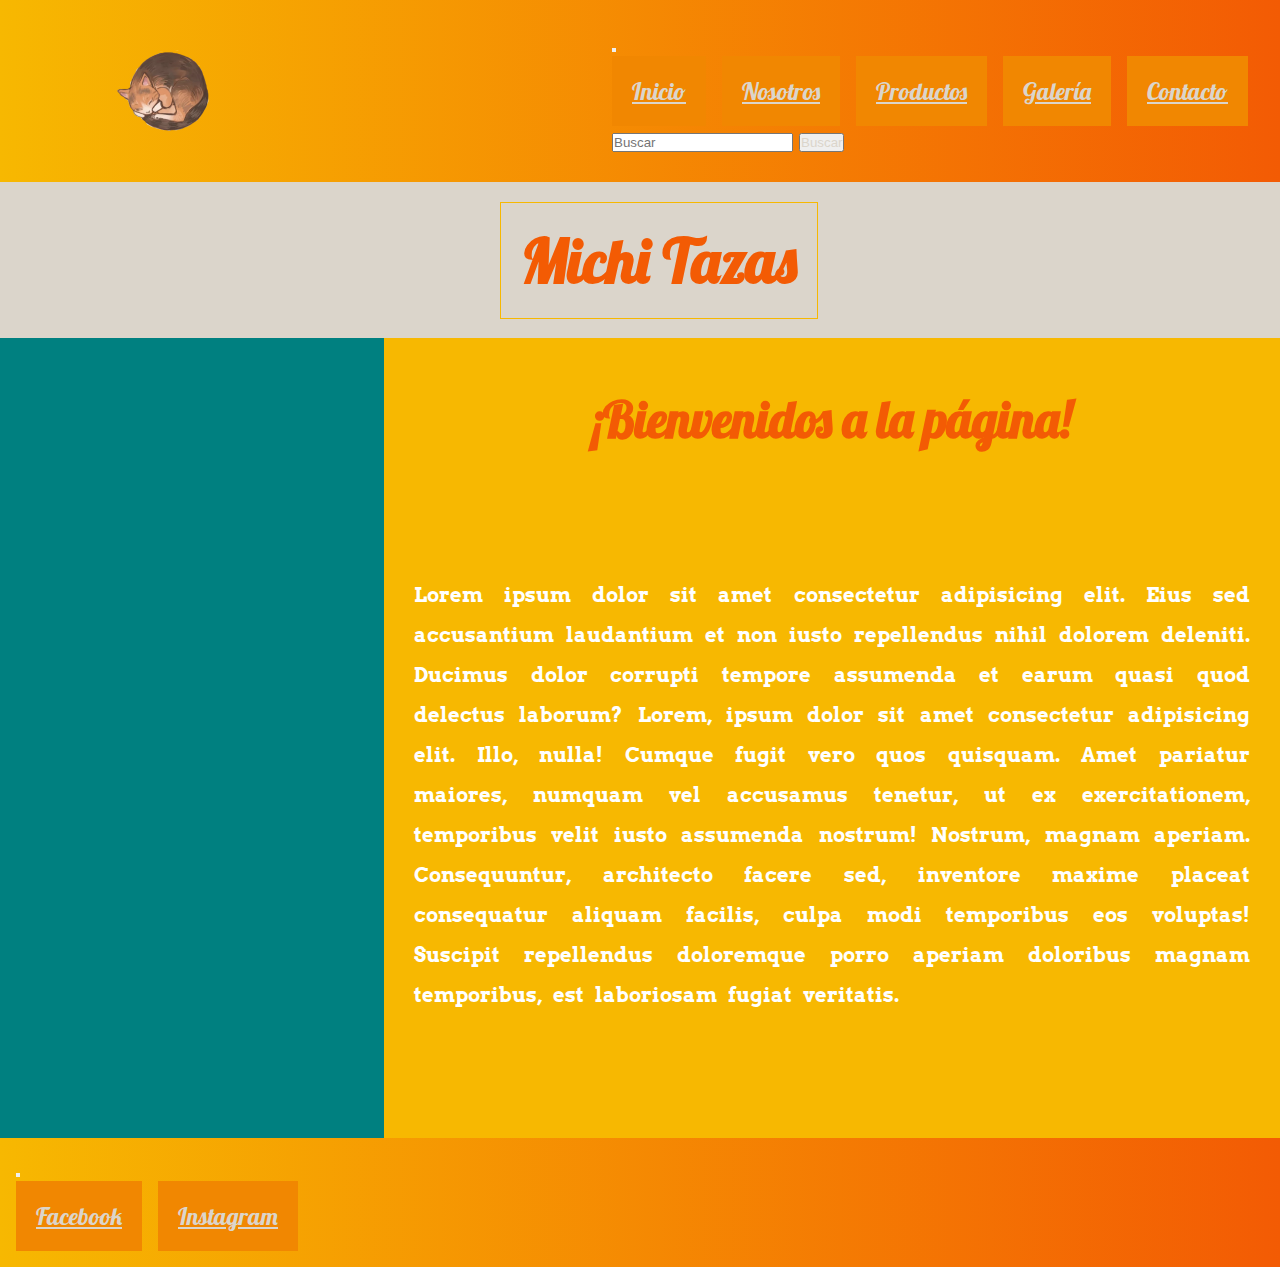
<file: index.html>
<!DOCTYPE html> 
<html lang="en">
<head>
    <meta charset="UTF-8">
    <meta http-equiv="X-UA-Compatible" content="IE=edge">
    <meta name="viewport" content="width=device-width, initial-scale=1.0">
    <title>Tienda Michi Tazas</title>
    <link rel="stylesheet" href="css/estilo.css">
    <link rel="preconnect" href="https://fonts.gstatic.com">
    <link href="https://fonts.googleapis.com/css2?family=Arvo&family=Lobster&display=swap" rel="stylesheet">
    <link rel="stylesheet" href="https://cdnjs.cloudflare.com/ajax/libs/animate.css/4.1.1/animate.min.css"/>
    <link href="https://cdn.jsdelivr.net/npm/bootstrap@5.0.2/dist/css/bootstrap.min.css" rel="stylesheet" integrity="sha384-EVSTQN3/azprG1Anm3QDgpJLIm9Nao0Yz1ztcQTwFspd3yD65VohhpuuCOmLASjC" crossorigin="anonymous">
</head>
<body>
    <header>
    <div class="logoMichi">
        <img src="MichiPng.png" alt="Logo Michi" class=tazas width="100">
    </div>
    <div class="linksNav">
        <nav class="navbar navbar-expand-lg navbar-light bg-transparent">
            <div class="container-fluid">
              <a class="navbar-brand" href="#"></a>
              <button class="navbar-toggler" type="button" data-bs-toggle="collapse" data-bs-target="#navbarSupportedContent" aria-controls="navbarSupportedContent" aria-expanded="false" aria-label="Toggle navigation">
                <span class="navbar-toggler-icon"></span>
              </button>
              <div class="collapse navbar-collapse" id="navbarSupportedContent">
                <ul class="navbar-nav me-auto mb-2 mb-lg-0">
                  <li class="nav-item">
                    <a class="nav-link active" aria-current="page" href="index.html">Inicio</a>
                  </li>
                  <li class="nav-item">
                    <a class="nav-link" href="nosotros.html">Nosotros</a>
                  </li>
                  <li class="nav-item">
                    <a class="nav-link" href="productos.html">Productos</a>
                  </li>
                  <li class="nav-item">
                    <a class="nav-link" href="galeria.html">Galería</a>
                  </li>
                  <li class="nav-item">
                    <a class="nav-link" href="contacto.html" tabindex="-1" aria-expanded="true">Contacto</a>
                  </li>
                </ul>
                
                <form class="d-flex">
                  <input class="form-control me-2" type="search" placeholder="Buscar" aria-label="Search">
                  <button class="btn btn-outline-success" type="submit">Buscar</button>
                </form>
              </div>
            </div>
          </nav>
    </div>
    </div>
    </header>
    
    <h1 id="tituloPrincipal" class="animate__animated animate__flash">Michi Tazas</h1>
    <main class="main__index">  
        <section class="section__1">
        </section>
        <section class="section__2">
                            <h2>¡Bienvenidos a la página!</h2>
            <p>
                Lorem ipsum dolor sit amet consectetur adipisicing elit. Eius sed accusantium laudantium et non iusto repellendus nihil dolorem deleniti. Ducimus dolor corrupti tempore assumenda et earum quasi quod delectus laborum?
                Lorem, ipsum dolor sit amet consectetur adipisicing elit. Illo, nulla! Cumque fugit vero quos quisquam. Amet pariatur maiores, numquam vel accusamus tenetur, ut ex exercitationem, temporibus velit iusto assumenda nostrum!
                Nostrum, magnam aperiam. Consequuntur, architecto facere sed, inventore maxime placeat consequatur aliquam facilis, culpa modi temporibus eos voluptas! Suscipit repellendus doloremque porro aperiam doloribus magnam temporibus, est laboriosam fugiat veritatis.

            </p>
        </section>
    </main>
    
    <footer>
        <nav class="navbar navbar-expand-lg navbar-light bg-transparent">
            <div class="container-fluid">
              <a class="navbar-brand" href="#"></a>
              <button class="navbar-toggler" type="button" data-bs-toggle="collapse" data-bs-target="#navbarSupportedContent" aria-controls="navbarSupportedContent" aria-expanded="false" aria-label="Toggle navigation">
                <span class="navbar-toggler-icon"></span>
              </button>
              <div class="collapse navbar-collapse" id="navbarSupportedContent">
                <ul class="navbar-nav me-auto mb-2 mb-lg-0">
                  <li class="nav-item">
                    <a class="nav-link active" aria-current="page" href="https://www.facebook.com/Las-Tazas-de-Michi-105157401690369/">Facebook</a>
                  </li>
                  <li class="nav-item">
                    <a class="nav-link" href="https://www.instagram.com/tazas_michi/?hl=es-la">Instagram</a>
                  </li>
              </div>
            </div>
          </nav>
    </footer>
    <script src="https://cdn.jsdelivr.net/npm/bootstrap@5.0.2/dist/js/bootstrap.bundle.min.js" integrity="sha384-MrcW6ZMFYlzcLA8Nl+NtUVF0sA7MsXsP1UyJoMp4YLEuNSfAP+JcXn/tWtIaxVXM" crossorigin="anonymous"></script>
</body>
</html>
</file>
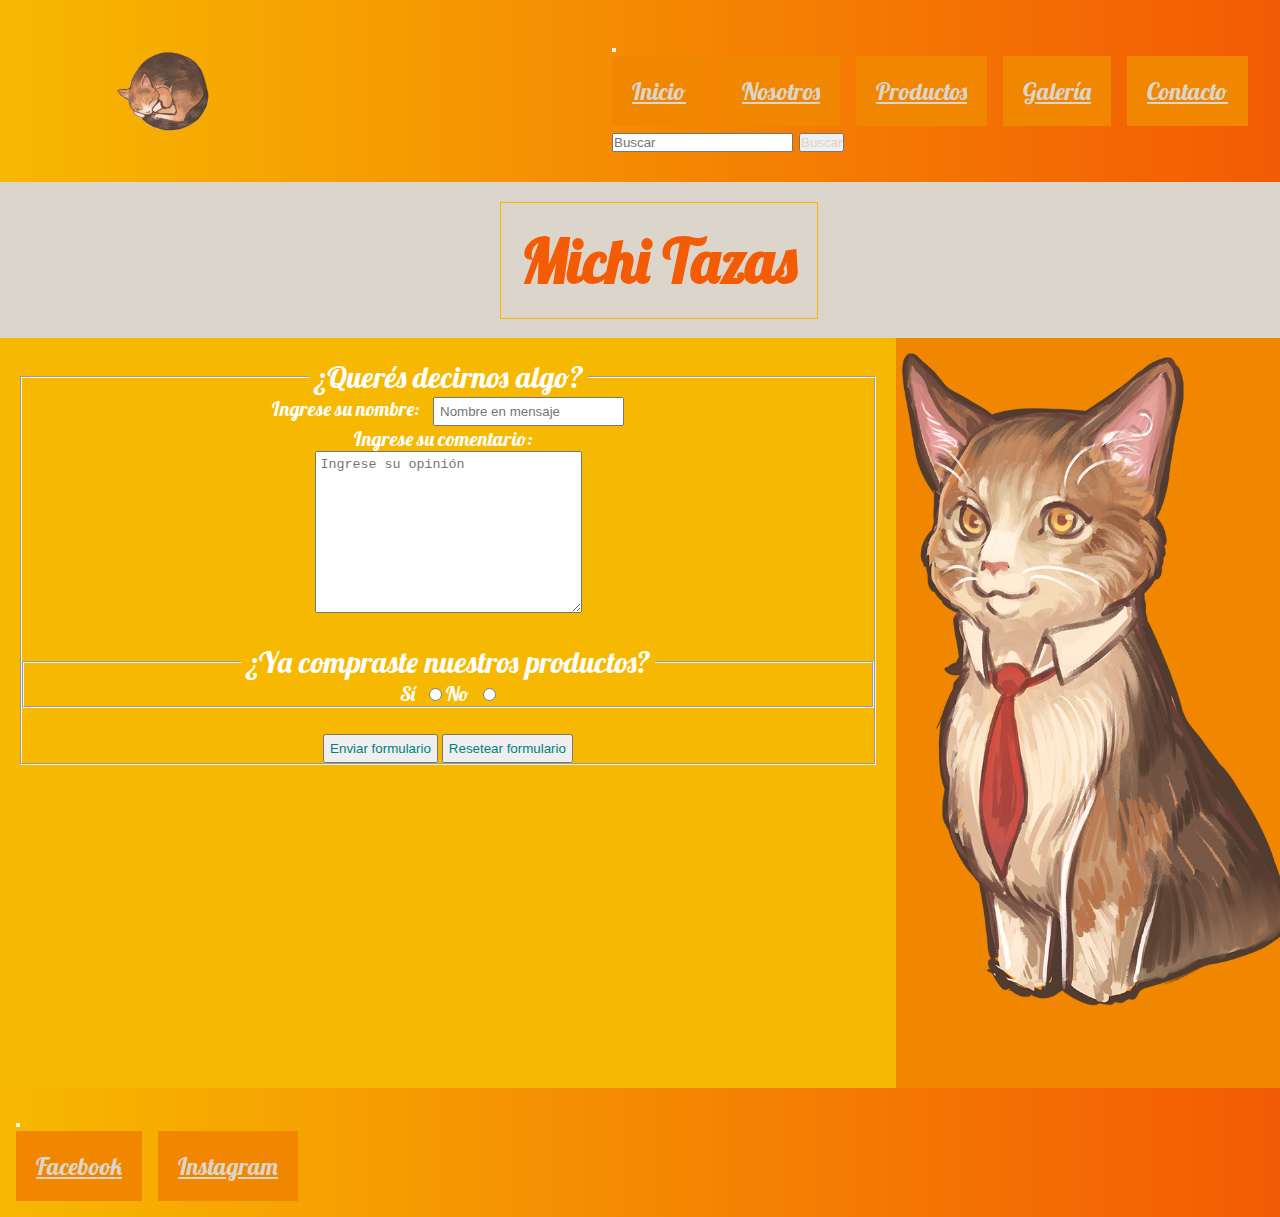
<file: contacto.html>
<!DOCTYPE html> 
<html lang="en">
<head>
    <meta charset="UTF-8">
    <meta http-equiv="X-UA-Compatible" content="IE=edge">
    <meta name="viewport" content="width=device-width, initial-scale=1.0">
    <title>Contactanos</title>
    <link rel="stylesheet" href="css/estilo.css">
    <link rel="preconnect" href="https://fonts.gstatic.com">
    <link href="https://fonts.googleapis.com/css2?family=Arvo&family=Lobster&display=swap" rel="stylesheet">
    <link rel="stylesheet" href="https://cdnjs.cloudflare.com/ajax/libs/animate.css/4.1.1/animate.min.css"/>
    <link href="https://cdn.jsdelivr.net/npm/bootstrap@5.0.2/dist/css/bootstrap.min.css" rel="stylesheet" integrity="sha384-EVSTQN3/azprG1Anm3QDgpJLIm9Nao0Yz1ztcQTwFspd3yD65VohhpuuCOmLASjC" crossorigin="anonymous">
</head>
<body>
    <body>
        <header>
            <div class="logoMichi">
                <img src="MichiPng.png" alt="Logo Michi" class=tazas width="100">
            </div>
            <div class="linksNav">
                <nav class="navbar navbar-expand-lg navbar-light bg-transparent">
                    <div class="container-fluid">
                      <a class="navbar-brand" href="#"></a>
                      <button class="navbar-toggler" type="button" data-bs-toggle="collapse" data-bs-target="#navbarSupportedContent" aria-controls="navbarSupportedContent" aria-expanded="false" aria-label="Toggle navigation">
                        <span class="navbar-toggler-icon"></span>
                      </button>
                      <div class="collapse navbar-collapse" id="navbarSupportedContent">
                        <ul class="navbar-nav me-auto mb-2 mb-lg-0">
                          <li class="nav-item">
                            <a class="nav-link" aria-current="page" href="index.html">Inicio</a>
                          </li>
                          <li class="nav-item">
                            <a class="nav-link" href="nosotros.html">Nosotros</a>
                          </li>
                          <li class="nav-item">
                            <a class="nav-link" href="productos.html">Productos</a>
                          </li>
                          <li class="nav-item">
                            <a class="nav-link" href="galeria.html">Galería</a>
                          </li>
                          <li class="nav-item">
                            <a class="nav-link active" href="contacto.html" tabindex="-1" aria-expanded="true">Contacto</a>
                          </li>
                        </ul>
                        
                        <form class="d-flex">
                          <input class="form-control me-2" type="search" placeholder="Buscar" aria-label="Search">
                          <button class="btn btn-outline-success" type="submit">Buscar</button>
                        </form>
                      </div>
                    </div>
                  </nav>
            </div>
            </div>
            </header>
        <h1 id="tituloPrincipal" class="animate__animated animate__flash">Michi Tazas</h1>
        
        <main id="grillaContacto">
        <div id="hijoUnoContacto">
            <p>BANNER</p>
        </div>

        <div id="hijoDosContacto">
                <form action="">
                    <fieldset>
                        <legend>¿Querés decirnos algo?</legend>
                    <label for="usuario">Ingrese su nombre: </label><input type="text" name="usuario" placeholder="Nombre en mensaje">
                    <br>
                    <label for="areaTexto">Ingrese su comentario: </label>
                    <br>
                    <textarea name="areaTexto" id="" cols="30" rows="10" placeholder="Ingrese su opinión"></textarea>
                    <br>
                    <br>
                    <fieldset>
                        <legend>¿Ya compraste nuestros productos?</legend>
                    <label for="">Sí</label>
                    <input type="radio" name="rta" value="si" id="si"/>
                    <label for="">No</label>
                    <input type="radio" name="rta" value="no" id="no"/>
                </fieldset>
                    <br>
                    <input type="submit" value="Enviar formulario">
                    <input type="reset" value="Resetear formulario">
                </fieldset>
                </form>
        </div>

        <div id="hijoTresContacto">
          <img src="Intento.png" alt="Logo Michi" class=tazas width="400">
        </div>

        </main>
        
        <footer>
            <nav class="navbar navbar-expand-lg navbar-light bg-transparent">
                <div class="container-fluid">
                  <a class="navbar-brand" href="#"></a>
                  <button class="navbar-toggler" type="button" data-bs-toggle="collapse" data-bs-target="#navbarSupportedContent" aria-controls="navbarSupportedContent" aria-expanded="false" aria-label="Toggle navigation">
                    <span class="navbar-toggler-icon"></span>
                  </button>
                  <div class="collapse navbar-collapse" id="navbarSupportedContent">
                    <ul class="navbar-nav me-auto mb-2 mb-lg-0">
                      <li class="nav-item">
                        <a class="nav-link active" aria-current="page" href="https://www.facebook.com/Las-Tazas-de-Michi-105157401690369/">Facebook</a>
                      </li>
                      <li class="nav-item">
                        <a class="nav-link" href="https://www.instagram.com/tazas_michi/?hl=es-la">Instagram</a>
                      </li>
                  </div>
                </div>
              </nav>
        </footer>
        <script src="https://cdn.jsdelivr.net/npm/bootstrap@5.0.2/dist/js/bootstrap.bundle.min.js" integrity="sha384-MrcW6ZMFYlzcLA8Nl+NtUVF0sA7MsXsP1UyJoMp4YLEuNSfAP+JcXn/tWtIaxVXM" crossorigin="anonymous"></script>
    </body>
    </html>
</file>
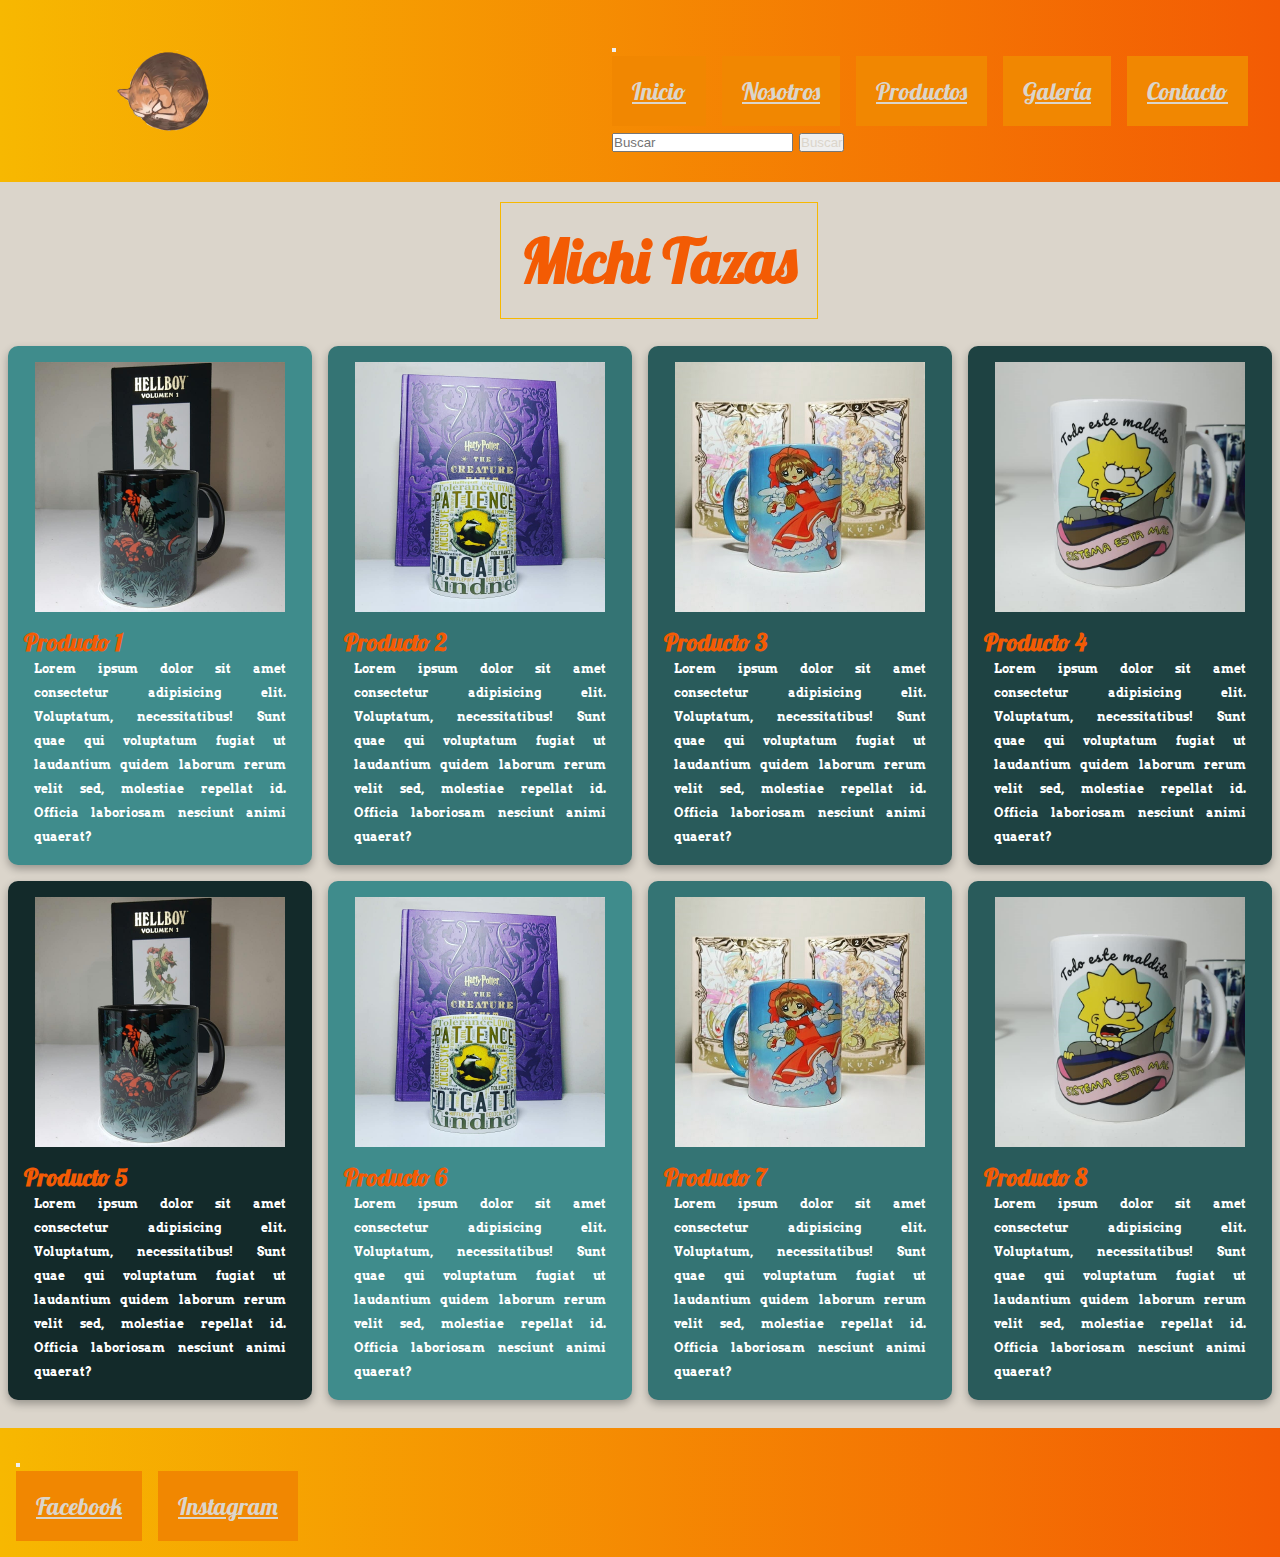
<file: galeria.html>
<!DOCTYPE html> 
<html lang="en">
<head>
    <meta charset="UTF-8">
    <meta http-equiv="X-UA-Compatible" content="IE=edge">
    <meta name="viewport" content="width=device-width, initial-scale=1.0">
    <title>Galería de Michi Tazas</title>
    <link rel="stylesheet" href="css/estilo.css">
    <link rel="preconnect" href="https://fonts.gstatic.com">
    <link href="https://fonts.googleapis.com/css2?family=Arvo&family=Lobster&display=swap" rel="stylesheet">
    <link rel="stylesheet" href="https://cdnjs.cloudflare.com/ajax/libs/animate.css/4.1.1/animate.min.css"/>
    <link href="https://cdn.jsdelivr.net/npm/bootstrap@5.0.2/dist/css/bootstrap.min.css" rel="stylesheet" integrity="sha384-EVSTQN3/azprG1Anm3QDgpJLIm9Nao0Yz1ztcQTwFspd3yD65VohhpuuCOmLASjC" crossorigin="anonymous">
</head>
<body>
    <header>
        <div class="logoMichi">
            <img src="MichiPng.png" alt="Logo Michi" class=tazas width="100">
        </div>
        <div class="linksNav">
            <nav class="navbar navbar-expand-lg navbar-light bg-transparent">
                <div class="container-fluid">
                  <a class="navbar-brand" href="#"></a>
                  <button class="navbar-toggler" type="button" data-bs-toggle="collapse" data-bs-target="#navbarSupportedContent" aria-controls="navbarSupportedContent" aria-expanded="false" aria-label="Toggle navigation">
                    <span class="navbar-toggler-icon"></span>
                  </button>
                  <div class="collapse navbar-collapse" id="navbarSupportedContent">
                    <ul class="navbar-nav me-auto mb-2 mb-lg-0">
                      <li class="nav-item">
                        <a class="nav-link" aria-current="page" href="index.html">Inicio</a>
                      </li>
                      <li class="nav-item">
                        <a class="nav-link" href="nosotros.html">Nosotros</a>
                      </li>
                      <li class="nav-item">
                        <a class="nav-link" href="productos.html">Productos</a>
                      </li>
                      <li class="nav-item">
                        <a class="nav-link active" href="galeria.html">Galería</a>
                      </li>
                      <li class="nav-item">
                        <a class="nav-link" href="contacto.html" tabindex="-1" aria-expanded="true">Contacto</a>
                      </li>
                    </ul>
                    
                    <form class="d-flex">
                      <input class="form-control me-2" type="search" placeholder="Buscar" aria-label="Search">
                      <button class="btn btn-outline-success" type="submit">Buscar</button>
                    </form>
                  </div>
                </div>
              </nav>
        </div>
        </div>
        </header>
    <h1 id="tituloPrincipal" class="animate__animated animate__flash">Michi Tazas</h1>

    <main class="main">
      <div class="main__cardProducto" id="caja-1">
          <div class="main__fondoImagen">
          <img src="Hellboy.jpg" alt="Taza modelo Hellboy" class=tazas width="250">
          </div>
          <h2>Producto 1</h2>
          <p>Lorem ipsum dolor sit amet consectetur adipisicing elit. Voluptatum, necessitatibus! Sunt quae qui voluptatum fugiat ut laudantium quidem laborum rerum velit sed, molestiae repellat id. Officia laboriosam nesciunt animi quaerat?</p>
      </div>

      <div class="main__cardProducto" id="caja-2">
          <div class="main__fondoImagen">
          <img src="Hufflepuff.jpg" alt="Taza modelo Hufflepuff" class=tazas width="250">
          </div>
          <h2>Producto 2</h2>
          <p>Lorem ipsum dolor sit amet consectetur adipisicing elit. Voluptatum, necessitatibus! Sunt quae qui voluptatum fugiat ut laudantium quidem laborum rerum velit sed, molestiae repellat id. Officia laboriosam nesciunt animi quaerat?</p>
      </div>

      <div class="main__cardProducto" id="caja-3">
          <div class="main__fondoImagen">
          <img src="Sakura.jpg" alt="Taza modelo Sakura" class=tazas width="250">
          </div>
          <h2>Producto 3</h2>
          <p>Lorem ipsum dolor sit amet consectetur adipisicing elit. Voluptatum, necessitatibus! Sunt quae qui voluptatum fugiat ut laudantium quidem laborum rerum velit sed, molestiae repellat id. Officia laboriosam nesciunt animi quaerat?</p>
      </div>
      <div class="main__cardProducto" id="caja-4">
          <div class="main__fondoImagen">
          <img src="Lisa.jpg" alt="Taza modelo Lisa" class=tazas width="250">
          </div>
          <h2>Producto 4</h2>
          <p>Lorem ipsum dolor sit amet consectetur adipisicing elit. Voluptatum, necessitatibus! Sunt quae qui voluptatum fugiat ut laudantium quidem laborum rerum velit sed, molestiae repellat id. Officia laboriosam nesciunt animi quaerat?</p>
      </div>

      <div class="main__cardProducto" id="caja-5">
          <div class="main__fondoImagen">
          <img src="Hellboy.jpg" alt="Taza modelo Hellboy" class=tazas width="250">
          </div>
          <h2>Producto 5</h2>
          <p>Lorem ipsum dolor sit amet consectetur adipisicing elit. Voluptatum, necessitatibus! Sunt quae qui voluptatum fugiat ut laudantium quidem laborum rerum velit sed, molestiae repellat id. Officia laboriosam nesciunt animi quaerat?</p>
      </div>

      <div class="main__cardProducto" id="caja-1">
          <div class="main__fondoImagen">
          <img src="Hufflepuff.jpg" alt="Taza modelo Hufflepuff" class=tazas width="250">
          </div>
          <h2>Producto 6</h2>
          <p>Lorem ipsum dolor sit amet consectetur adipisicing elit. Voluptatum, necessitatibus! Sunt quae qui voluptatum fugiat ut laudantium quidem laborum rerum velit sed, molestiae repellat id. Officia laboriosam nesciunt animi quaerat?</p>
      </div>

      <div class="main__cardProducto" id="caja-2">
          <div class="main__fondoImagen">
          <img src="Sakura.jpg" alt="Taza modelo Sakura" class=tazas width="250">
          </div>
          <h2>Producto 7</h2>
          <p>Lorem ipsum dolor sit amet consectetur adipisicing elit. Voluptatum, necessitatibus! Sunt quae qui voluptatum fugiat ut laudantium quidem laborum rerum velit sed, molestiae repellat id. Officia laboriosam nesciunt animi quaerat?</p>
      </div>
      <div class="main__cardProducto" id="caja-3">
          <div class="main__fondoImagen">
          <img src="Lisa.jpg" alt="Taza modelo Lisa" class=tazas width="250">
          </div>
          <h2>Producto 8</h2>
          <p>Lorem ipsum dolor sit amet consectetur adipisicing elit. Voluptatum, necessitatibus! Sunt quae qui voluptatum fugiat ut laudantium quidem laborum rerum velit sed, molestiae repellat id. Officia laboriosam nesciunt animi quaerat?</p>
      </div>
</main>
    
    <footer>
        <nav class="navbar navbar-expand-lg navbar-light bg-transparent">
            <div class="container-fluid">
              <a class="navbar-brand" href="#"></a>
              <button class="navbar-toggler" type="button" data-bs-toggle="collapse" data-bs-target="#navbarSupportedContent" aria-controls="navbarSupportedContent" aria-expanded="false" aria-label="Toggle navigation">
                <span class="navbar-toggler-icon"></span>
              </button>
              <div class="collapse navbar-collapse" id="navbarSupportedContent">
                <ul class="navbar-nav me-auto mb-2 mb-lg-0">
                  <li class="nav-item">
                    <a class="nav-link active" aria-current="page" href="https://www.facebook.com/Las-Tazas-de-Michi-105157401690369/">Facebook</a>
                  </li>
                  <li class="nav-item">
                    <a class="nav-link" href="https://www.instagram.com/tazas_michi/?hl=es-la">Instagram</a>
                  </li>
              </div>
            </div>
          </nav>
    </footer>
    <script src="https://cdn.jsdelivr.net/npm/bootstrap@5.0.2/dist/js/bootstrap.bundle.min.js" integrity="sha384-MrcW6ZMFYlzcLA8Nl+NtUVF0sA7MsXsP1UyJoMp4YLEuNSfAP+JcXn/tWtIaxVXM" crossorigin="anonymous"></script>
</body>
</html>
</file>
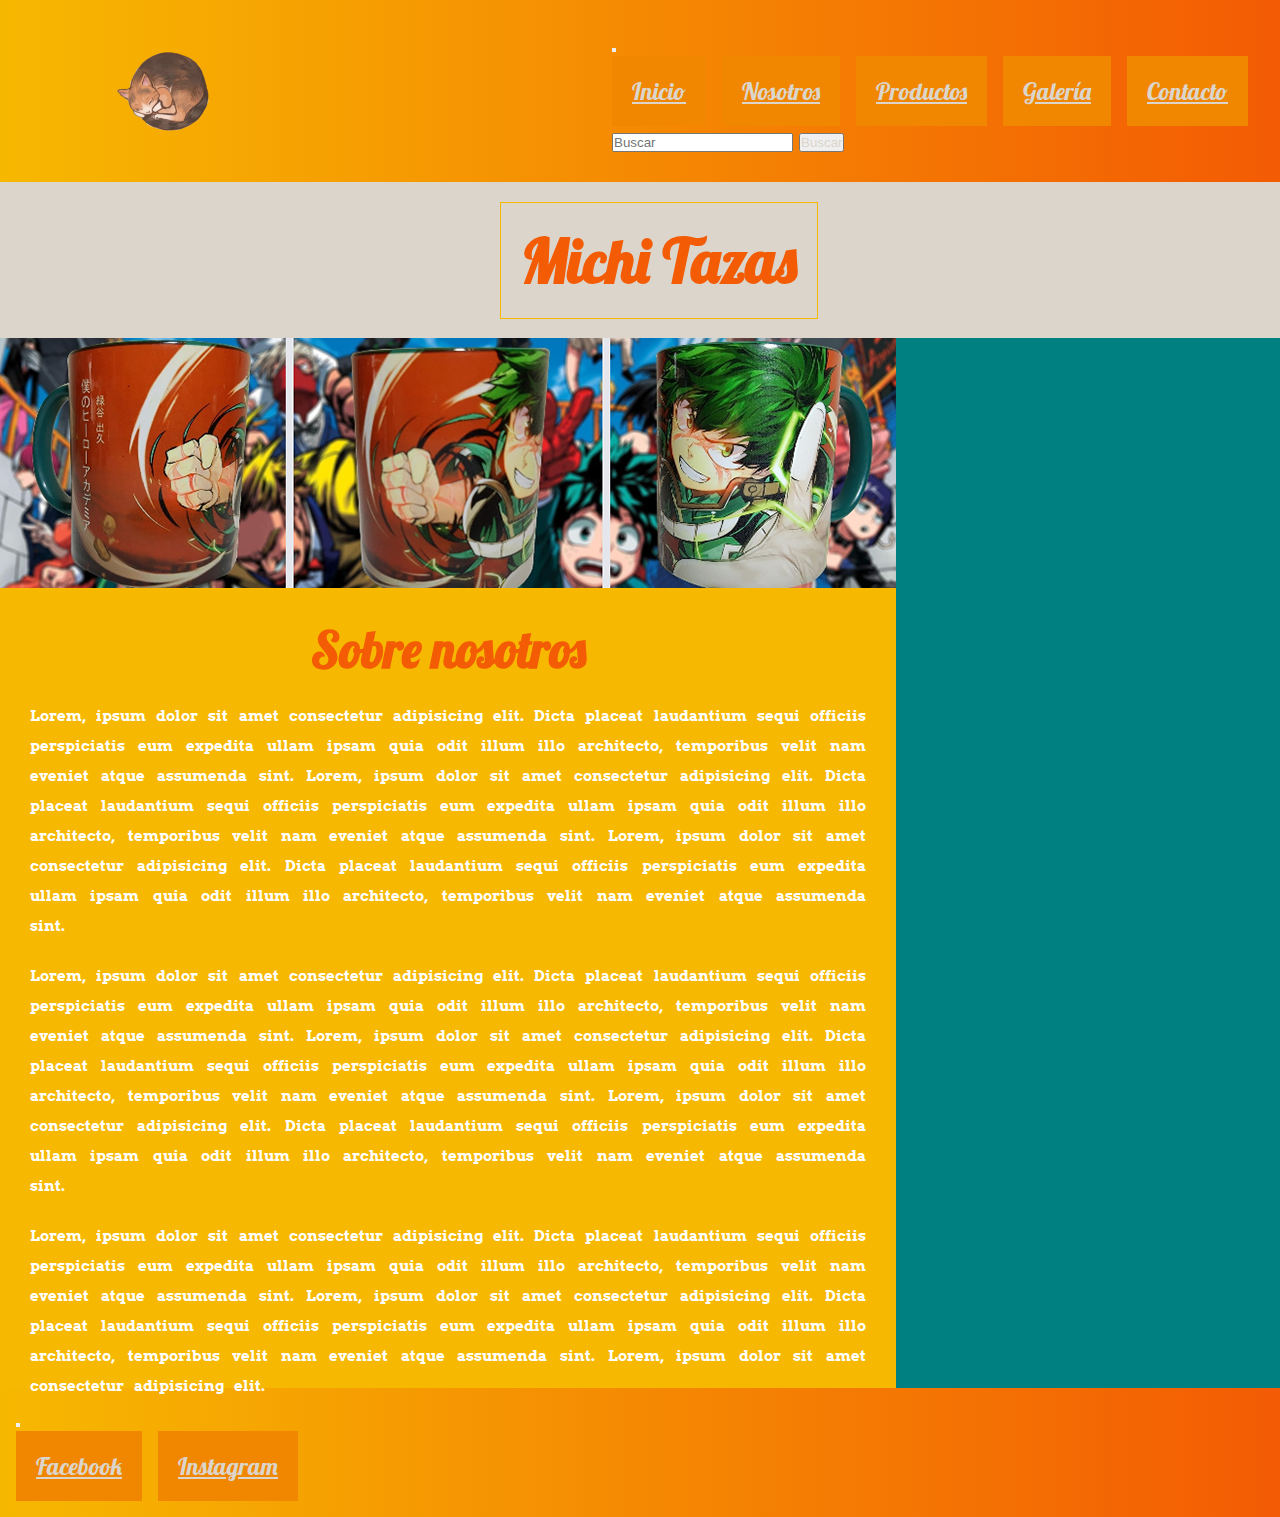
<file: nosotros.html>
<!DOCTYPE html> 
<html lang="en">
<head>
    <meta charset="UTF-8">
    <meta http-equiv="X-UA-Compatible" content="IE=edge">
    <meta name="viewport" content="width=device-width, initial-scale=1.0">
    <title>¿Quién es Michi?</title>
    <link rel="stylesheet" href="css/estilo.css">
    <link rel="preconnect" href="https://fonts.gstatic.com">
    <link href="https://fonts.googleapis.com/css2?family=Arvo&family=Lobster&display=swap" rel="stylesheet">
    <link rel="stylesheet" href="https://cdnjs.cloudflare.com/ajax/libs/animate.css/4.1.1/animate.min.css"/>
    <link href="https://cdn.jsdelivr.net/npm/bootstrap@5.0.2/dist/css/bootstrap.min.css" rel="stylesheet" integrity="sha384-EVSTQN3/azprG1Anm3QDgpJLIm9Nao0Yz1ztcQTwFspd3yD65VohhpuuCOmLASjC" crossorigin="anonymous">
</head>
<body>
    <header>
        <div class="logoMichi">
            <img src="MichiPng.png" alt="Logo Michi" class=tazas width="100">
        </div>
        <div class="linksNav">
            <nav class="navbar navbar-expand-lg navbar-light bg-transparent">
                <div class="container-fluid">
                  <a class="navbar-brand" href="#"></a>
                  <button class="navbar-toggler" type="button" data-bs-toggle="collapse" data-bs-target="#navbarSupportedContent" aria-controls="navbarSupportedContent" aria-expanded="false" aria-label="Toggle navigation">
                    <span class="navbar-toggler-icon"></span>
                  </button>
                  <div class="collapse navbar-collapse" id="navbarSupportedContent">
                    <ul class="navbar-nav me-auto mb-2 mb-lg-0">
                      <li class="nav-item">
                        <a class="nav-link" aria-current="page" href="index.html">Inicio</a>
                      </li>
                      <li class="nav-item">
                        <a class="nav-link active" href="nosotros.html">Nosotros</a>
                      </li>
                      <li class="nav-item">
                        <a class="nav-link" href="productos.html">Productos</a>
                      </li>
                      <li class="nav-item">
                        <a class="nav-link" href="galeria.html">Galería</a>
                      </li>
                      <li class="nav-item">
                        <a class="nav-link" href="contacto.html" tabindex="-1" aria-expanded="true">Contacto</a>
                      </li>
                    </ul>
                    
                    <form class="d-flex">
                      <input class="form-control me-2" type="search" placeholder="Buscar" aria-label="Search">
                      <button class="btn btn-outline-success" type="submit">Buscar</button>
                    </form>
                  </div>
                </div>
              </nav>
        </div>
        </div>
        </header>
        <h1 id="tituloPrincipal" class="animate__animated animate__flash">Michi Tazas</h1>
    <main id="grilla">
        <div id="hijoUno">
            <section>
              <div id="carouselExampleFade" class="carousel slide carousel-fade" data-bs-ride="carousel">
                <div class="carousel-inner">
                  <div class="carousel-item active">
                    <img src="Hero.png" class="d-block w-250 h-250" alt="Taza Boku No Hero">
                  </div>
                  <div class="carousel-item">
                    <img src="Totoro.png" class="d-block w-250 h-250" alt="Taza Totoro">
                  </div>
                  <div class="carousel-item">
                    <img src="Merodeadores.png" class="d-block w-250 h-250" alt="Taza Los Merodeadores">
                  </div>
                </div>
                <button class="carousel-control-prev" type="button" data-bs-target="#carouselExampleFade" data-bs-slide="prev">
                  <span class="carousel-control-prev-icon" aria-hidden="true"></span>
                  <span class="visually-hidden">Previous</span>
                </button>
                <button class="carousel-control-next" type="button" data-bs-target="#carouselExampleFade" data-bs-slide="next">
                  <span class="carousel-control-next-icon" aria-hidden="true"></span>
                  <span class="visually-hidden">Next</span>
                </button>
              </div>
            </section>
        </div>

        <div id="hijoDos">
            <section>
                <p></p>
            </section>
        </div>

        <div id="hijoTres">
            <section>
                <h1>Sobre nosotros</h2>
                <p>Lorem, ipsum dolor sit amet consectetur adipisicing elit. Dicta placeat laudantium sequi officiis perspiciatis eum expedita ullam ipsam quia odit illum illo architecto, temporibus velit nam eveniet atque assumenda sint. Lorem, ipsum dolor sit amet consectetur adipisicing elit. Dicta placeat laudantium sequi officiis perspiciatis eum expedita ullam ipsam quia odit illum illo architecto, temporibus velit nam eveniet atque assumenda sint. Lorem, ipsum dolor sit amet consectetur adipisicing elit. Dicta placeat laudantium sequi officiis perspiciatis eum expedita ullam ipsam quia odit illum illo architecto, temporibus velit nam eveniet atque assumenda sint.</p>
                <p>Lorem, ipsum dolor sit amet consectetur adipisicing elit. Dicta placeat laudantium sequi officiis perspiciatis eum expedita ullam ipsam quia odit illum illo architecto, temporibus velit nam eveniet atque assumenda sint. Lorem, ipsum dolor sit amet consectetur adipisicing elit. Dicta placeat laudantium sequi officiis perspiciatis eum expedita ullam ipsam quia odit illum illo architecto, temporibus velit nam eveniet atque assumenda sint. Lorem, ipsum dolor sit amet consectetur adipisicing elit. Dicta placeat laudantium sequi officiis perspiciatis eum expedita ullam ipsam quia odit illum illo architecto, temporibus velit nam eveniet atque assumenda sint.</p>
                <p>Lorem, ipsum dolor sit amet consectetur adipisicing elit. Dicta placeat laudantium sequi officiis perspiciatis eum expedita ullam ipsam quia odit illum illo architecto, temporibus velit nam eveniet atque assumenda sint. Lorem, ipsum dolor sit amet consectetur adipisicing elit. Dicta placeat laudantium sequi officiis perspiciatis eum expedita ullam ipsam quia odit illum illo architecto, temporibus velit nam eveniet atque assumenda sint. Lorem, ipsum dolor sit amet consectetur adipisicing elit. </p>
            </section>
        </div>

        <div id="hijoCinco"></div>
    </main>
 
    <footer>
        <nav class="navbar navbar-expand-lg navbar-light bg-transparent">
            <div class="container-fluid">
              <a class="navbar-brand" href="#"></a>
              <button class="navbar-toggler" type="button" data-bs-toggle="collapse" data-bs-target="#navbarSupportedContent" aria-controls="navbarSupportedContent" aria-expanded="false" aria-label="Toggle navigation">
                <span class="navbar-toggler-icon"></span>
              </button>
              <div class="collapse navbar-collapse" id="navbarSupportedContent">
                <ul class="navbar-nav me-auto mb-2 mb-lg-0">
                  <li class="nav-item">
                    <a class="nav-link active" aria-current="page" href="https://www.facebook.com/Las-Tazas-de-Michi-105157401690369/">Facebook</a>
                  </li>
                  <li class="nav-item">
                    <a class="nav-link" href="https://www.instagram.com/tazas_michi/?hl=es-la">Instagram</a>
                  </li>
              </div>
            </div>
          </nav>
    </footer>
    <script src="https://cdn.jsdelivr.net/npm/bootstrap@5.0.2/dist/js/bootstrap.bundle.min.js" integrity="sha384-MrcW6ZMFYlzcLA8Nl+NtUVF0sA7MsXsP1UyJoMp4YLEuNSfAP+JcXn/tWtIaxVXM" crossorigin="anonymous"></script>
</body>
</html>
</file>
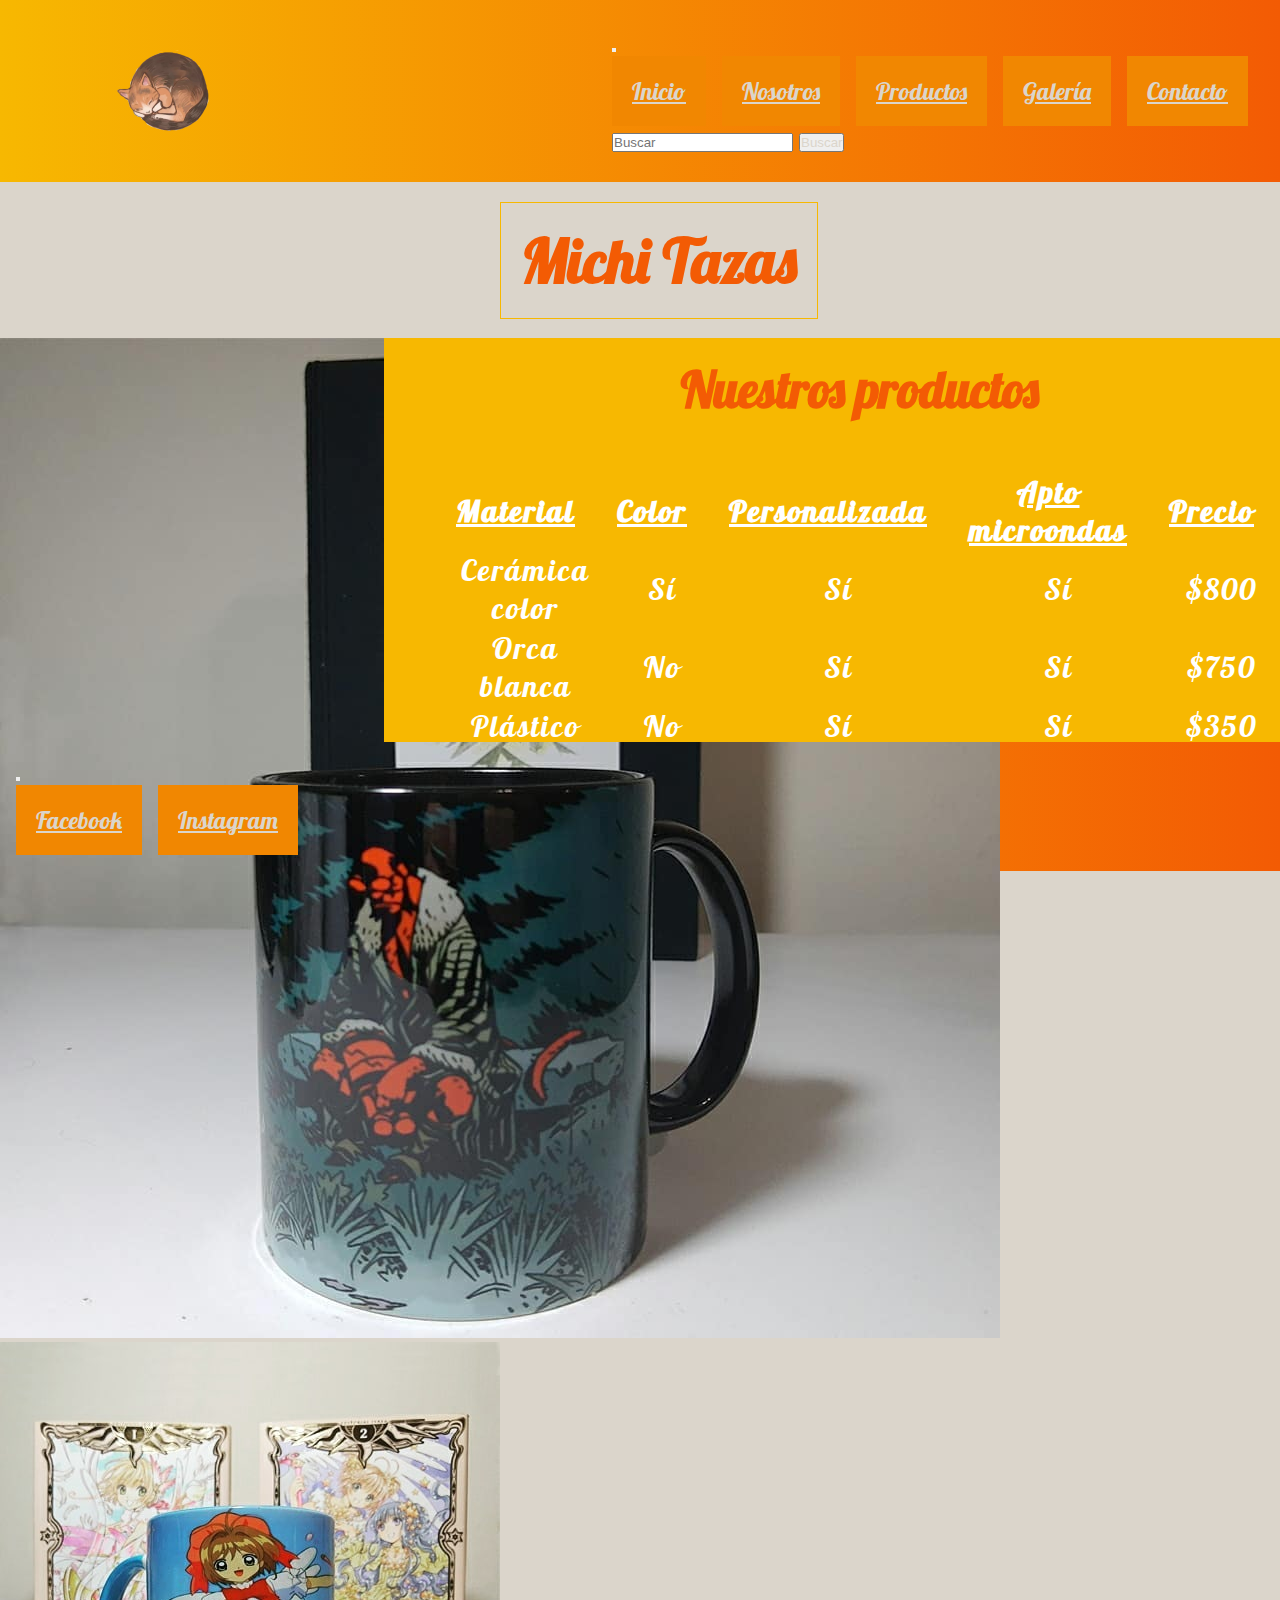
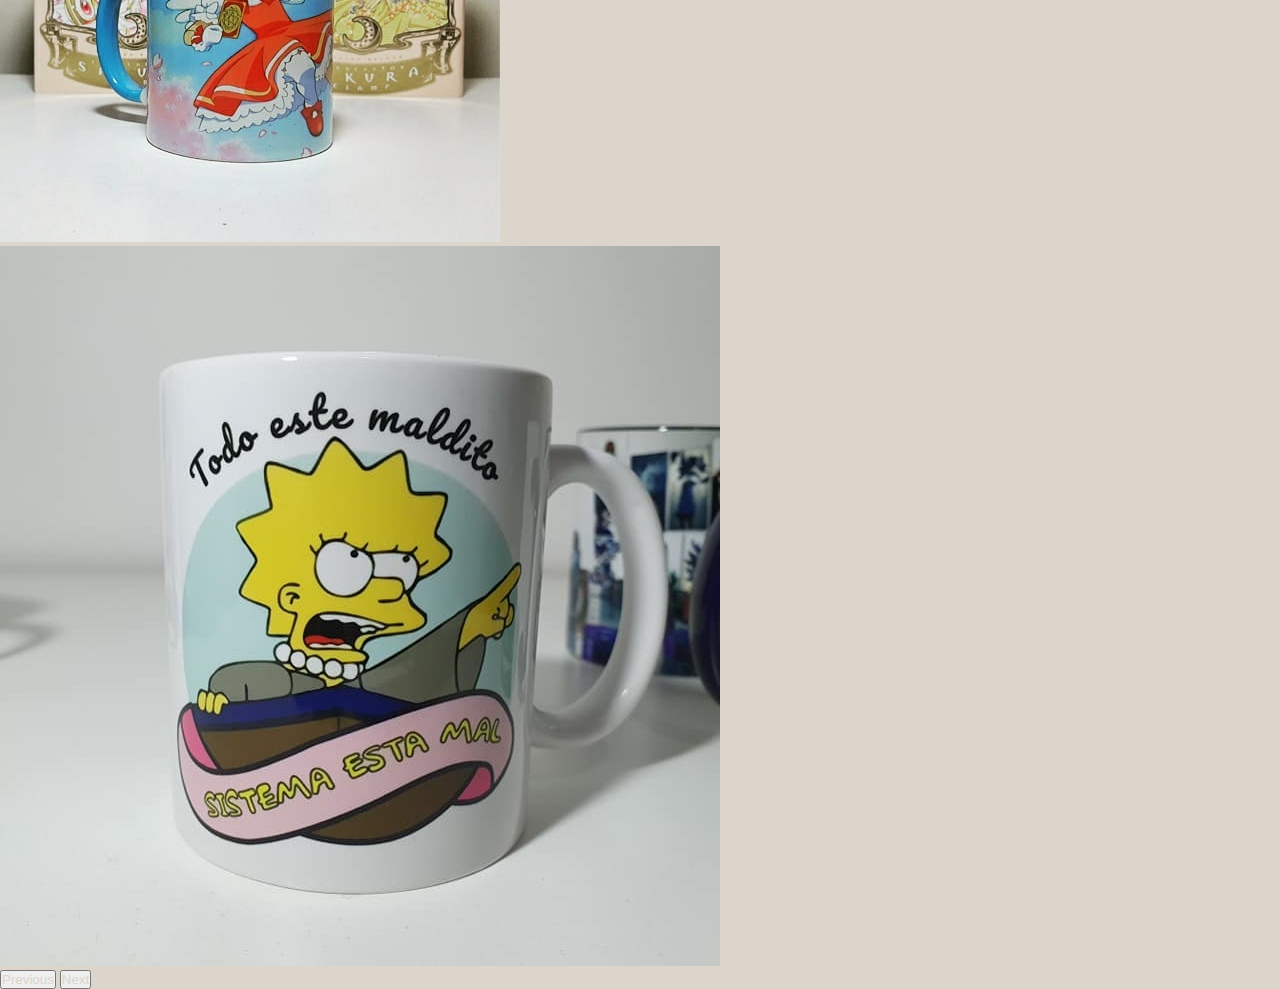
<file: productos.html>
<!DOCTYPE html> 
<html lang="en">
<head>
    <meta charset="UTF-8">
    <meta http-equiv="X-UA-Compatible" content="IE=edge">
    <meta name="viewport" content="width=device-width, initial-scale=1.0">
    <title>Nuestros productos</title>
    <link rel="stylesheet" href="css/estilo.css">
    <link rel="preconnect" href="https://fonts.gstatic.com">
    <link href="https://fonts.googleapis.com/css2?family=Arvo&family=Lobster&display=swap" rel="stylesheet">
    <link rel="stylesheet" href="https://cdnjs.cloudflare.com/ajax/libs/animate.css/4.1.1/animate.min.css"/>
    <link href="https://cdn.jsdelivr.net/npm/bootstrap@5.0.2/dist/css/bootstrap.min.css" rel="stylesheet" integrity="sha384-EVSTQN3/azprG1Anm3QDgpJLIm9Nao0Yz1ztcQTwFspd3yD65VohhpuuCOmLASjC" crossorigin="anonymous">
</head>
<body>
    <header>
        <div class="logoMichi">
            <img src="MichiPng.png" alt="Logo Michi" class=tazas width="100">
        </div>
        <div class="linksNav">
            <nav class="navbar navbar-expand-lg navbar-light bg-transparent">
                <div class="container-fluid">
                  <a class="navbar-brand" href="#"></a>
                  <button class="navbar-toggler" type="button" data-bs-toggle="collapse" data-bs-target="#navbarSupportedContent" aria-controls="navbarSupportedContent" aria-expanded="false" aria-label="Toggle navigation">
                    <span class="navbar-toggler-icon"></span>
                  </button>
                  <div class="collapse navbar-collapse" id="navbarSupportedContent">
                    <ul class="navbar-nav me-auto mb-2 mb-lg-0">
                      <li class="nav-item">
                        <a class="nav-link" aria-current="page" href="index.html">Inicio</a>
                      </li>
                      <li class="nav-item">
                        <a class="nav-link" href="nosotros.html">Nosotros</a>
                      </li>
                      <li class="nav-item">
                        <a class="nav-link active" href="productos.html">Productos</a>
                      </li>
                      <li class="nav-item">
                        <a class="nav-link" href="galeria.html">Galería</a>
                      </li>
                      <li class="nav-item">
                        <a class="nav-link" href="contacto.html" tabindex="-1" aria-expanded="true">Contacto</a>
                      </li>
                    </ul>
                    
                    <form class="d-flex">
                      <input class="form-control me-2" type="search" placeholder="Buscar" aria-label="Search">
                      <button class="btn btn-outline-success" type="submit">Buscar</button>
                    </form>
                  </div>
                </div>
              </nav>
        </div>
        </div>
        </header>
        <h1 id="tituloPrincipal" class="animate__animated animate__flash">Michi Tazas</h1>
        <main id="grillaProductos">
            <div id="hijoDosProductos">
                <div id="carouselExampleControls" class="carousel slide" data-bs-ride="carousel">
                    <div class="carousel-inner">
                      <div class="carousel-item active">
                        <img src="Hellboy.jpg" class="d-block w-100" alt="Taza Hellboy">
                      </div>
                      <div class="carousel-item">
                        <img src="Sakura.jpg" class="d-block w-100" alt="Taza Sakura">
                      </div>
                      <div class="carousel-item">
                        <img src="Lisa.jpg" class="d-block w-100" alt="Taza Lisa">
                      </div>
                    </div>
                    <button class="carousel-control-prev" type="button" data-bs-target="#carouselExampleControls" data-bs-slide="prev">
                      <span class="carousel-control-prev-icon" aria-hidden="true"></span>
                      <span class="visually-hidden">Previous</span>
                    </button>
                    <button class="carousel-control-next" type="button" data-bs-target="#carouselExampleControls" data-bs-slide="next">
                      <span class="carousel-control-next-icon" aria-hidden="true"></span>
                      <span class="visually-hidden">Next</span>
                    </button>
                  </div>
            </div>
    
            <div id="hijoTresProductos">
                <h2>Nuestros productos</h2>
                <table id="tablaProductos">
                    <tr>
                        <th>Material</th> 
                        <th>Color</th>
                        <th>Personalizada</th>
                        <th>Apto microondas</th>
                        <th>Precio</th>
                    </tr>
                    <tr>
                        <td>Cerámica color</td>
                        <td>Sí</td>
                        <td>Sí</td>
                        <td>Sí</td>
                        <td>$800</td>
                    </tr>
                    <tr>
                        <td>Orca blanca</td>
                        <td>No</td>
                        <td>Sí</td>
                        <td>Sí</td>
                        <td>$750</td>
                    </tr>
                    <tr>
                        <td>Plástico</td>
                        <td>No</td>
                        <td>Sí</td>
                        <td>Sí</td>
                        <td>$350</td>
                    </tr>
            </table>
            </div>
        </main>

    <footer>
        <nav class="navbar navbar-expand-lg navbar-light bg-transparent">
            <div class="container-fluid">
              <a class="navbar-brand" href="#"></a>
              <button class="navbar-toggler" type="button" data-bs-toggle="collapse" data-bs-target="#navbarSupportedContent" aria-controls="navbarSupportedContent" aria-expanded="false" aria-label="Toggle navigation">
                <span class="navbar-toggler-icon"></span>
              </button>
              <div class="collapse navbar-collapse" id="navbarSupportedContent">
                <ul class="navbar-nav me-auto mb-2 mb-lg-0">
                  <li class="nav-item">
                    <a class="nav-link active" aria-current="page" href="https://www.facebook.com/Las-Tazas-de-Michi-105157401690369/">Facebook</a>
                  </li>
                  <li class="nav-item">
                    <a class="nav-link" href="https://www.instagram.com/tazas_michi/?hl=es-la">Instagram</a>
                  </li>
              </div>
            </div>
          </nav>
    </footer>
    <script src="https://cdn.jsdelivr.net/npm/bootstrap@5.0.2/dist/js/bootstrap.bundle.min.js" integrity="sha384-MrcW6ZMFYlzcLA8Nl+NtUVF0sA7MsXsP1UyJoMp4YLEuNSfAP+JcXn/tWtIaxVXM" crossorigin="anonymous"></script>
</body>
</html>
</file>
<file: css/estilo.css>
* {
  margin: 0;
  padding: 0;
  color: #dbd5cb; }

h1 {
  font-size: 50px;
  font-family: 'Lobster', cursive;
  color: #f35b04;
  margin-top: 10px;
  padding-top: 20px; }

h2 {
  font-family: 'Lobster', cursive;
  color: #f35b04; }

p {
  font-style: none;
  font-weight: 900;
  font-size: 12px;
  font-family: 'Arvo', serif;
  text-align: justify;
  text-transform: none;
  line-height: 2;
  text-decoration: none;
  word-spacing: 7px;
  color: white;
  margin-left: 10px;
  margin-right: 10px; }

header {
  height: 150px;
  background-image: linear-gradient(to left, #f35b04, #f7b801);
  display: flex;
  align-items: center;
  justify-content: space-between;
  padding: 16px;
  font-size: 24px; }
  header nav ul {
    display: flex;
    list-style: none;
    background-color: transparent;
    text-align: right; }
    header nav ul li {
      text-decoration: none;
      margin-right: 16px;
      background-color: #f18701;
      border: none 1px #f7b801;
      padding: 20px;
      font-family: 'Lobster', cursive;
      text-align: right; }
      header nav ul li:hover {
        transform: skew(10deg, 10deg); }

.logoMichi {
  display: flex;
  flex-direction: row;
  padding-left: 100px;
  transition: width 2s, height 2s, background-color 2s, transform 2s; }
  .logoMichi:hover {
    transform: rotateX(180deg); }

footer {
  background-image: linear-gradient(to left, #f35b04, #f7b801);
  display: flex;
  align-items: center;
  justify-content: space-between;
  padding: 16px;
  font-size: 24px;
  flex-direction: row; }
  footer ul {
    display: flex;
    list-style: none;
    background-color: transparent; }
    footer ul li {
      text-decoration: none;
      margin-right: 16px;
      background-color: #f18701;
      border: none 1px #f7b801;
      padding: 20px;
      font-family: 'Lobster', cursive; }
      footer ul li:hover {
        transform: skew(10deg, 10deg); }

.main__index {
  display: flex;
  flex-direction: row;
  flex-wrap: wrap;
  justify-content: space-around; }

.main {
  padding-bottom: 20px;
  display: flex;
  flex-direction: row;
  flex-wrap: wrap;
  justify-content: space-around; }
  .main .main__cardProducto {
    background-color: #f7b801;
    display: flex;
    flex-direction: column;
    width: 250px;
    padding: 16px;
    border-radius: 10px;
    margin: 8px;
    flex-grow: 1;
    box-shadow: 0 4px 8px 0 rgba(0, 0, 0, 0.3); }
    .main .main__cardProducto .main__fondoImagen {
      display: flex;
      align-self: center;
      padding-bottom: 15px; }
  .main #caja-1 {
    background-color: #3f8c8c; }
  .main #caja-2 {
    background-color: #347474; }
  .main #caja-3 {
    background-color: #295b5b; }
  .main #caja-4 {
    background-color: #1e4242; }
  .main #caja-5 {
    background-color: #132a2a; }

#mainGaleria {
  padding-bottom: 20px; }

.cardProducto {
  background-color: #f7b801;
  display: flex;
  flex-direction: column;
  width: 20%;
  padding: 16px;
  border-radius: 8px;
  margin: 8px;
  flex-grow: 1;
  box-shadow: 0 4px 8px 0 rgba(0, 0, 0, 0.3); }
  .cardProducto h2p {
    font-size: 35px; }
  .cardProducto p {
    font-size: 15px; }

.fondoImagen {
  display: flex;
  align-self: center;
  padding-bottom: 15px; }

section {
  height: 100%;
  display: flex;
  flex-direction: row;
  flex-wrap: wrap;
  justify-content: center;
  height: 300px; }

.section__1 {
  background-color: teal;
  width: 30%;
  height: 800px; }
  .section__1 p {
    padding-top: 400px; }

.section__2 {
  background-color: #f7b801;
  width: 70%;
  height: 800px; }
  .section__2 h2 {
    padding-top: 50px;
    font-size: 50px; }
  .section__2 p {
    padding-left: 20px;
    padding-right: 20px;
    font-size: 20px; }

th {
  color: #ffffff;
  text-decoration: underline;
  padding-left: 10px;
  padding-right: 30px; }

td {
  color: #ffffff; }

.colorParrafos {
  color: #f18701; }

.tazaLisa {
  width: 420px;
  height: 260px; }

.michi {
  width: 400px;
  height: 400px; }

body {
  background-color: #dbd5cb; }

#tituloPrincipal {
  color: #f35b04;
  border: solid 1px #f7b801;
  padding: 20px;
  display: inline-block;
  font-size: 60px;
  text-align: center;
  margin-left: 500px;
  margin-right: 20px;
  margin-top: 20px;
  margin-bottom: 15px;
  overflow: hidden; }

#tituloGaleria {
  color: #f35b04;
  border: solid 1px #f7b801;
  padding: 20px;
  display: inline-block;
  font-size: 60px;
  text-align: center;
  margin-left: 20px;
  margin-right: 20px;
  margin-top: 150px;
  margin-bottom: 20px;
  overflow: hidden; }

#tituloContacto {
  color: #f35b04;
  border: solid 1px #f7b801;
  padding: 20px;
  display: inline-block;
  font-size: 60px;
  text-align: center;
  margin-left: 530px;
  margin-right: 20px;
  margin-top: 20px;
  margin-bottom: 10px;
  overflow: hidden; }

#grilla {
  display: grid;
  grid-template-columns: 20% 50% 30%;
  grid-template-rows: 250px 800px 0px;
  grid-template-areas: "header header aside" "main main aside" "footer footer footer"; }

#hijoUno {
  background-color: palegoldenrod;
  grid-area: header;
  padding-top: 0px; }

#hijoDos {
  background-color: teal;
  grid-area: aside;
  padding-top: 400px; }

#hijoTres {
  background-color: #f7b801;
  grid-area: main; }
  #hijoTres p {
    padding-left: 20px;
    padding-right: 20px;
    padding-top: 20px;
    font-size: 15px; }

#hijoCinco {
  background-image: linear-gradient(to left, #f35b04, #f7b801);
  grid-area: footer; }

#grillaProductos {
  display: grid;
  grid-template-columns: 30%;
  grid-template-rows: 404px;
  grid-template-areas: "aside main"; }

#hijoUnoProductos {
  background-color: teal;
  grid-area: banner;
  padding-top: 100px; }
  #hijoUnoProductos p {
    text-align: center; }

#hijoDosProductos {
  background-color: teal;
  grid-area: aside; }
  #hijoDosProductos p {
    padding-top: 400px;
    text-align: center; }

#hijoTresProductos {
  background-color: #f7b801;
  grid-area: main;
  padding-left: 50px;
  text-align: center; }
  #hijoTresProductos h2 {
    font-size: 50px;
    padding-top: 20px; }

#tablaProductos {
  font-size: 30px;
  font-family: 'Lobster', cursive;
  padding-top: 50px;
  padding-left: 10px;
  letter-spacing: 2px;
  word-spacing: 5px; }

#grillaGaleria {
  display: grid;
  grid-template-columns: 30% 70%;
  grid-template-rows: 250px 800px;
  grid-template-areas: "banner banner" "aside main"; }

#grillaContacto {
  display: grid;
  grid-template-columns: 70% 30%;
  grid-template-rows: 0px 750px;
  grid-template-areas: "banner banner" "main aside"; }

#hijoUnoContacto {
  background-color: #7678ed;
  grid-area: banner;
  padding-top: 100px; }
  #hijoUnoContacto p {
    text-align: center; }

#hijoDosContacto {
  background-color: #f7b801;
  grid-area: main;
  padding-left: 20px;
  padding-right: 20px;
  padding-top: 20px;
  text-align: center;
  font-size: 20px;
  font-family: 'Lobster', cursive; }
  #hijoDosContacto legend {
    font-size: 30px;
    padding-left: 5px;
    padding-right: 5px;
    color: white; }
  #hijoDosContacto label {
    padding-right: 10px;
    color: white;
    padding-bottom: 15px; }
  #hijoDosContacto input {
    padding-left: 10px;
    padding: 5px;
    color: teal; }
  #hijoDosContacto textarea {
    padding: 5px;
    color: teal; }
  #hijoDosContacto option {
    background-color: #f18701; }
  #hijoDosContacto select {
    padding: 5px;
    color: teal; }
    #hijoDosContacto select option {
      font-family: 'Courier New', Courier, monospace; }

#hijoTresContacto {
  background-color: #f18701;
  grid-area: aside; }
  #hijoTresContacto p {
    padding-top: 400px;
    text-align: center; }
</file>
